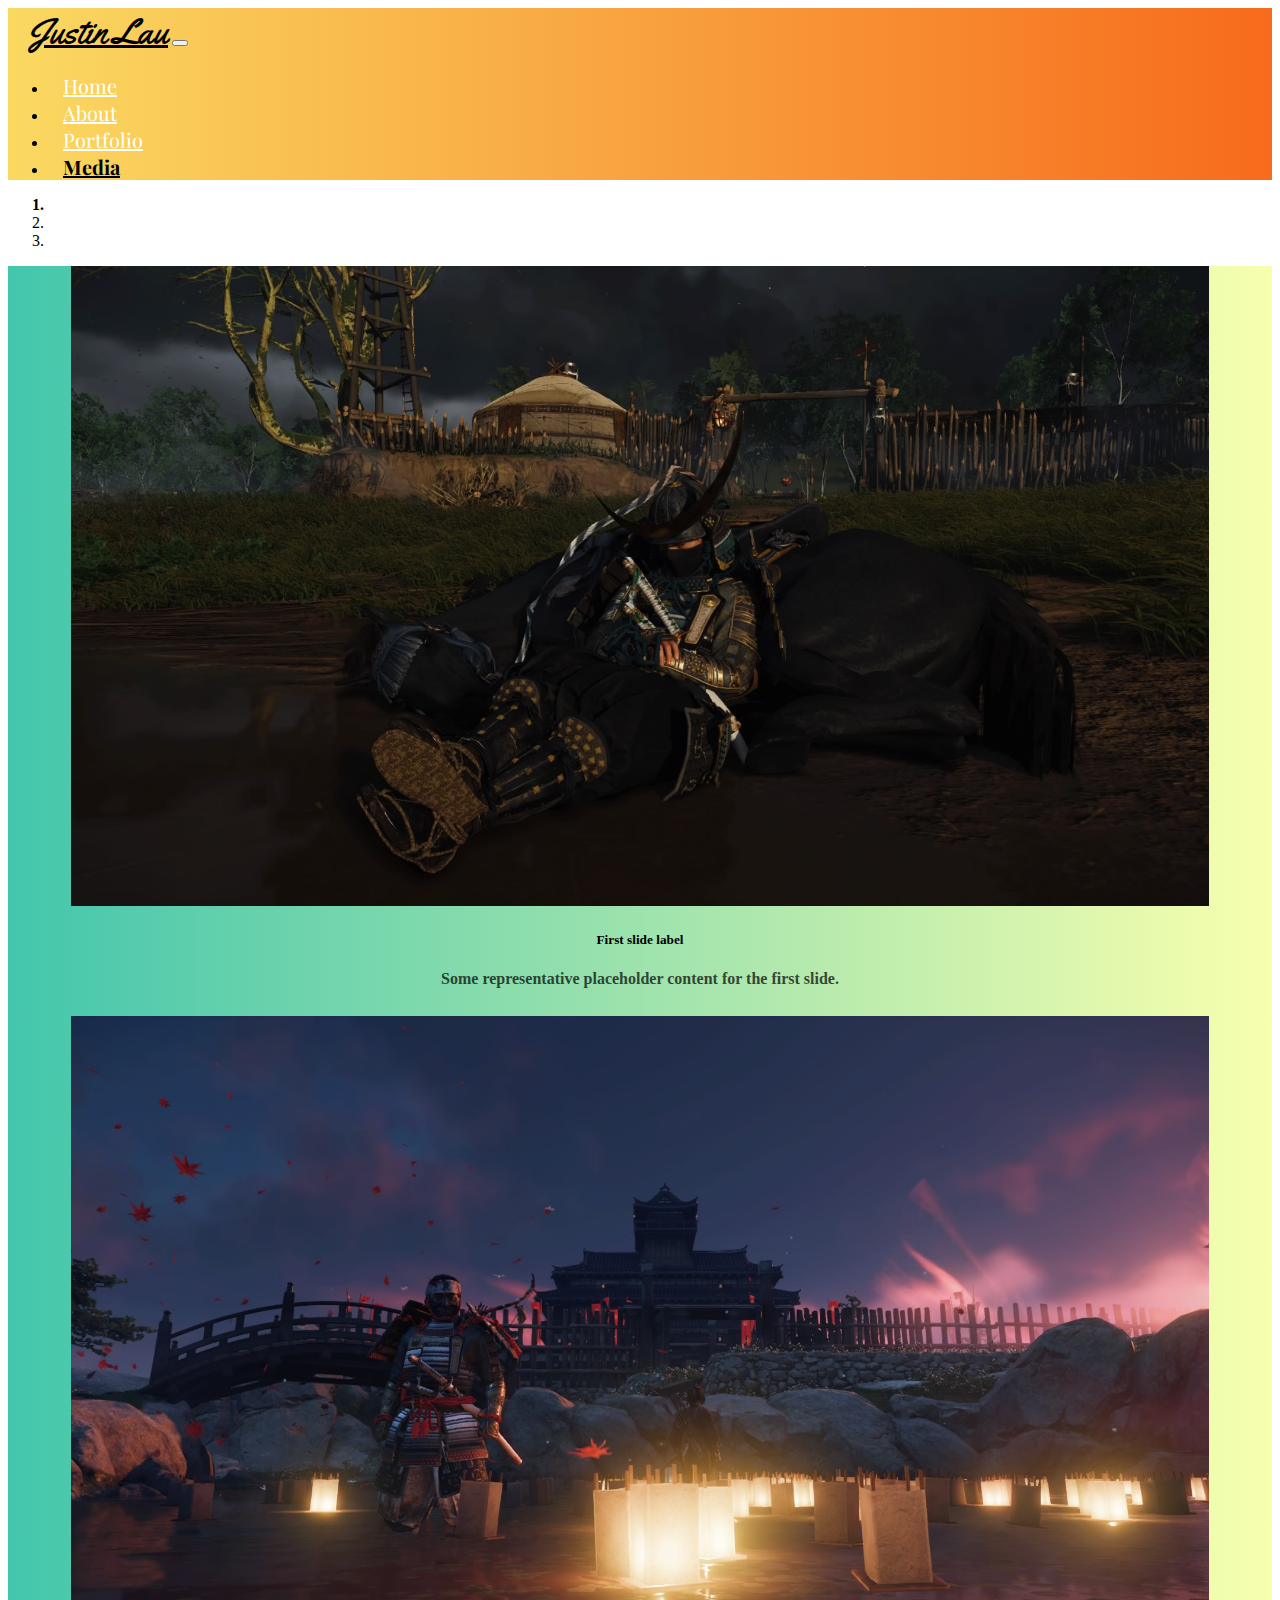
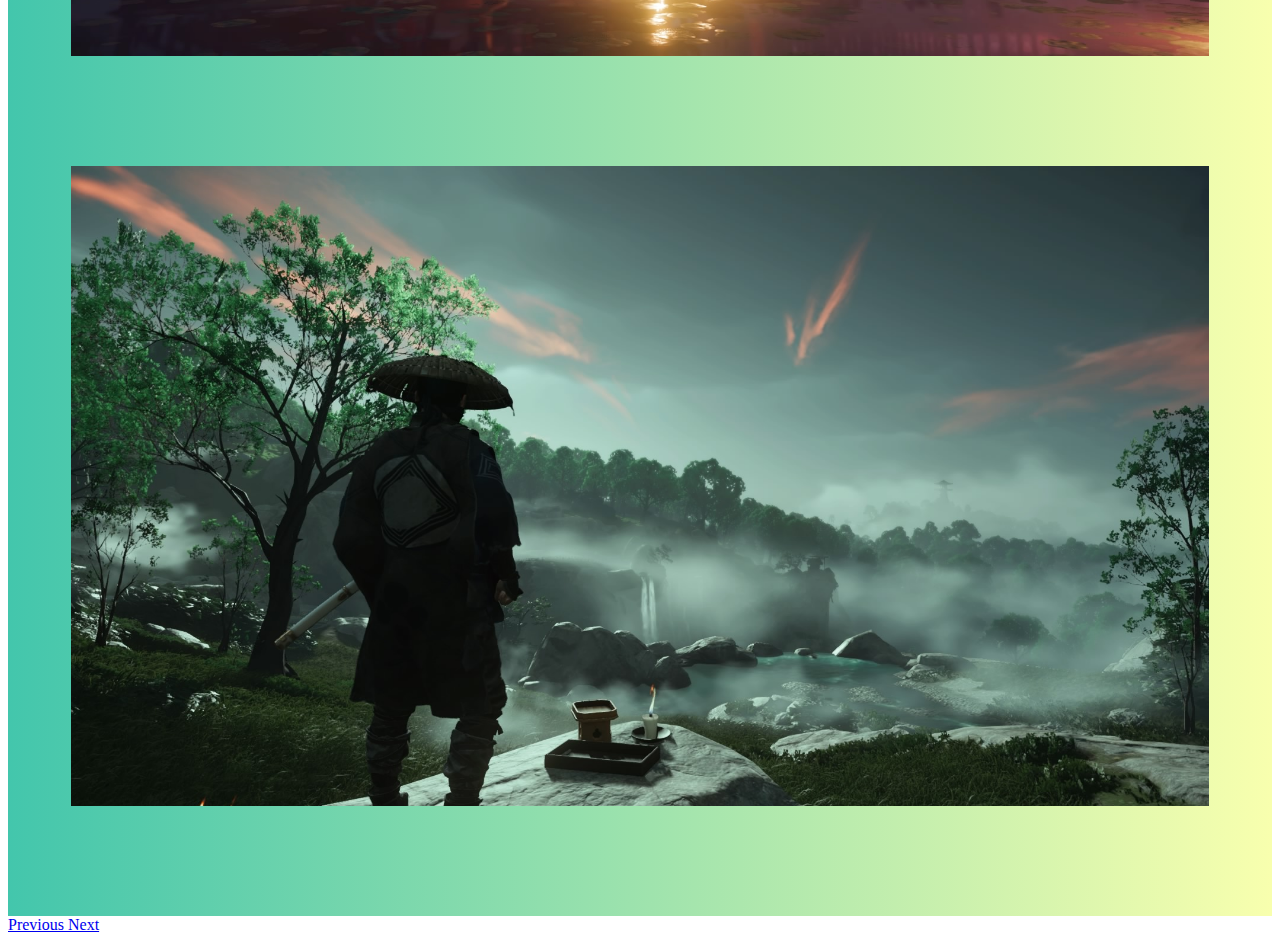
<file: screenshots.html>
<!doctype html>
<html lang="en">

<head>
    <!-- Required meta tags -->
    <meta charset="utf-8">
    <meta name="viewport" content="width=device-width, initial-scale=1">

    <!-- get Rancho font -->
    <link rel="preconnect" href="https://fonts.gstatic.com">
    <link href="https://fonts.googleapis.com/css2?family=Rancho&display=swap" rel="stylesheet">
    <!-- get Roboto font  -->
    <link rel="preconnect" href="https://fonts.gstatic.com">
    <link href="https://fonts.googleapis.com/css2?family=Roboto:wght@300&display=swap" rel="stylesheet">
    <!-- get Yellowtail font -->
    <link rel="preconnect" href="https://fonts.gstatic.com">
    <link href="https://fonts.googleapis.com/css2?family=Yellowtail&display=swap" rel="stylesheet">
    <!-- get Playfair Display font -->
    <link rel="preconnect" href="https://fonts.gstatic.com">
    <link href="https://fonts.googleapis.com/css2?family=Playfair+Display&display=swap" rel="stylesheet">

    <!-- Bootstrap CSS -->
    <link href="https://cdn.jsdelivr.net/npm/bootstrap@5.0.1/dist/css/bootstrap.min.css" rel="stylesheet"
        integrity="sha384-+0n0xVW2eSR5OomGNYDnhzAbDsOXxcvSN1TPprVMTNDbiYZCxYbOOl7+AMvyTG2x" crossorigin="anonymous">
    <link rel="stylesheet" type="text/css" href="css/styles.css">

    <title>Media</title>
</head>

<body>
    <nav class="navbar-dark navbar navbar-expand-md">
        <a class="navbar-brand" href="#">Justin Lau</a>
        <button class="navbar-toggler" type="button" data-toggle="collapse" data-target="#main-navigation">
            <span class="navbar-toggler-icon"></span>
        </button>
        <div class="collapse navbar-collapse" id="main-navigation">
            <ul class="navbar-nav">
                <li class="nav-item">
                    <a class="nav-link link-hover" href="index.html">Home</a>
                </li>
                <li class="nav-item">
                    <a class="nav-link link-hover" href="index.html#about">About</a>
                </li>
                <li class="nav-item">
                    <a class="nav-link link-hover" href="portfolio.html">Portfolio</a>
                </li>
                <li class="nav-item">
                    <a class="nav-link link-hover active" href="screenshots.html">Media</a>
                </li>
            </ul>
        </div>
    </nav>
    <!-- <div class="container-fluid">
        <h1> Hello world!</h1>
    </div> -->

    <div id="myCarousel" class="carousel slide carousel-fade testing" data-bs-ride="carousel">
        <ol class="carousel-indicators">
            <li data-bs-target="#myCarousel" data-bs-slide-to="0" class="active"></li>
            <li data-bs-target="#myCarousel" data-bs-slide-to="1"></li>
            <li data-bs-target="#myCarousel" data-bs-slide-to="2"></li>
        </ol>
        </ol>
        <div class="carousel-inner">
            <div class="carousel-item active" data-bs-interval="2000">
                <img src="imgs/got1.jpg">
                <div class="carousel-caption d-none d-md-block">
                    <h5>First slide label</h5>
                    <p>Some representative placeholder content for the first slide.</p>
                </div>
            </div>

            <div class="carousel-item" data-bs-interval="2000">
                <img src="imgs/got2.jpg">
            </div>

            <div class="carousel-item" data-bs-interval="2000">
                <img src="imgs/got3.jpg">
            </div>
        </div>
        <a href="#myCarousel" class="carousel-control-prev" role="button" data-bs-slide="prev">
            <span class="sr-only">Previous</span>
            <span class="carousel-control-prev-icon" aria-hidden="true"></span>
        </a>
        <a href="#myCarousel" class="carousel-control-next" role="button" data-bs-slide="next">
            <span class="sr-only">Next</span>
            <span class="carousel-control-next-icon" aria-hidden="true"></span>
        </a>
    </div>


    <!-- Optional JavaScript; choose one of the two! -->

    <!-- Option 1: Bootstrap Bundle with Popper -->
    <script src="https://cdn.jsdelivr.net/npm/bootstrap@5.0.1/dist/js/bootstrap.bundle.min.js"
        integrity="sha384-gtEjrD/SeCtmISkJkNUaaKMoLD0//ElJ19smozuHV6z3Iehds+3Ulb9Bn9Plx0x4"
        crossorigin="anonymous"></script>

    <!-- Option 2: Separate Popper and Bootstrap JS -->
    
    <!-- <script src="https://cdn.jsdelivr.net/npm/@popperjs/core@2.9.2/dist/umd/popper.min.js" integrity="sha384-IQsoLXl5PILFhosVNubq5LC7Qb9DXgDA9i+tQ8Zj3iwWAwPtgFTxbJ8NT4GN1R8p" crossorigin="anonymous"></script>
    <script src="https://cdn.jsdelivr.net/npm/bootstrap@5.0.1/dist/js/bootstrap.min.js" integrity="sha384-Atwg2Pkwv9vp0ygtn1JAojH0nYbwNJLPhwyoVbhoPwBhjQPR5VtM2+xf0Uwh9KtT" crossorigin="anonymous"></script> -->
   
</body>

</html>
</file>
<file: css/styles.css>
body#page1 {
    padding: 0;
    margin: 0;
    background-image: linear-gradient(90deg, #FEAC5E, #C779D0, #4BC0C8);
}

body#page2 {
    padding: 0;
    margin: 0;
    background-image: linear-gradient(90deg, #2C3E50, #4CA1AF);
}

/* Styling navbar */
.navbar {
    background-image: linear-gradient(90deg, #FAD961 0%, #F76B1C 100%);
}
.nav-link,
.navbar-brand {
    cursor: pointer;
    padding-left: 20px;
}
.navbar-brand {
    color: black !important;
    font-family: 'Yellowtail';
    font-size: 35px;
}
/* use !important to override navbar-dark settings */
.navbar-brand:hover {
    color: red !important;
}
.nav-link {
    margin-right: 1em !important;
    color: white !important;
    padding-left: 15px !important;
    font-size: 20px;
    font-family: 'Playfair Display';
}
.nav-link:hover {
    color: red !important;
}
.navbar-collapse {
    justify-content: flex-end;
}

.active {
    color: black !important;
    font-weight: bold !important;
}
/* Style header/welcome */
.header {
    /* https://www.pinterest.com/pin/119838040054935730/ */
    background-image: url('/imgs/blackbackground.png');
    background-size: cover;
    background-position: center;
    position: relative;
}

/* Overlay over background image to make it darker */
.overlay {
    position: absolute;
    min-height: 100%;
    min-width: 100%;
    left: 0;
    top: 0;
    background: rgba(0, 0, 0, 0.7);
    text-align: center;
}

.welcome {
    left: 50%;
    position: absolute;
    top: 15%;
    transform: translate(-50%, -55%);
    text-align: center;
    margin-top: 400px;
    
}

.welcome h1 {
    color: white;
    font-family: "Rancho", cursive;
    font-size: 60px;
}

.welcome p {
    color:white;
    font-size: 1.5rem;
    line-height: 1.25;
    font-family: 'Roboto';
}

.personal {
    padding-bottom: 40px;
    max-width: 300px;
    height: auto;
    text-align: center;
}

.test {
    padding-bottom: 300px;
}

.header-link {
    color: gold;
    padding-right: 20px;
}
.bar {
    /* margin-top: 100px; */
    background-color: #f9f9ff;
    padding-bottom: 50px;
    text-align:center;
}

.bar h1 {
    padding-top: 40px;
    padding-bottom: 30px;
    font-family: Georgia;
    color: black;
}

.bar p {
    color:black;

}
/* Style interests section */
.features {
    margin: 4em auto;
    padding: 1em;
    position: relative;    
}

.add-row {
    padding-top: 50px;
}

.interests {
    margin-bottom: 50px;
    margin-top: -20px;
    /* padding-bottom: 50px; */
}

.interests h1 {
    font-family: Georgia;
    text-align: center;
    color: black;
}
.item2 {
    background-color: white;
    padding: 20px;
    border: 4px solid transparent;
    transition: transform .2s;
    color: black;
}

.item2:hover {
    border: 4px solid black;
    transform: scale(1.1);
}
.feature-title {
    color: black;
    font-size: 1.3rem;
    font-weight: 700;
    margin-bottom: 20px;
    text-transform: uppercase;
}
.features img {
    max-width: auto;
    max-height:100px;
    margin-bottom: 25px;
}

.center-img {
    text-align: center;
}

.img-fluid:hover {
    opacity: .3;
}

.no-link:hover {
    opacity: 1;
}

/* Styling footer */
.page-footer {
    background-color: black;
    color: white;
    padding: 60px 0 30px;
    /* padding-top: 100px; */
}

.footer-link {
    color: white;
}

.footer-link:hover {
    color: cyan;
}

/* Media page */
.carousel-container {
    background-image: linear-gradient(90deg, #43C6AC, #F8FFAE);
    padding-bottom: 20px;
}

.carousel-container h1 {
    padding-top: 40px;
    margin-bottom: -30px;
}

.carousel-item {
    height: 750px;
    background-image: linear-gradient(90deg, #43C6AC, #F8FFAE);
    position: relative;
    display: inline-block;
    text-align: center;
}

.carousel-item img {
    max-height: 100%;
    width: 90%;
}

/* .img-test {
    padding-bottom: -200px;
}

.carousel-caption {
    padding-top: -500px;
} */

.carousel-caption p {
    opacity: .7;
    color: black;
}

/* Portfolio Section */
#portfolio {
    color: white;
    /* text-shadow:
    -1px -1px 0 blue,
    1px -1px 0 red,
    -1px 1px 0 red,
    1px 1px 0 red; */
}

/* Style portfolio section */
.interests h1 {
    font-family: Georgia;
    text-align: center;
    color: black;
}
.item2 {
    background-color: white;
    padding: 20px;
    border: 4px solid transparent;
    transition: transform .2s;
    color: black;
}

.item2:hover {
    border: 4px solid black;
    transform: scale(1.1);
}

.features img#pimg {
    max-width: auto;
    max-height:200px;
}

/* .foo:hover {
    opacity: .3;
} */


@media (max-width: 575.98px) {
    .welcome {
        left: 0;
        padding: 0 15px;
        position: absolute;
        top: 10%;
        transform: none;
        text-align: center;
    }
 
    .welcome h1 {
        font-size: 2em;
    }
 
    .welcome p {
        font-size: 1.2rem;
    }
 
    .features {
        margin: 0;
    }
}
</file>
